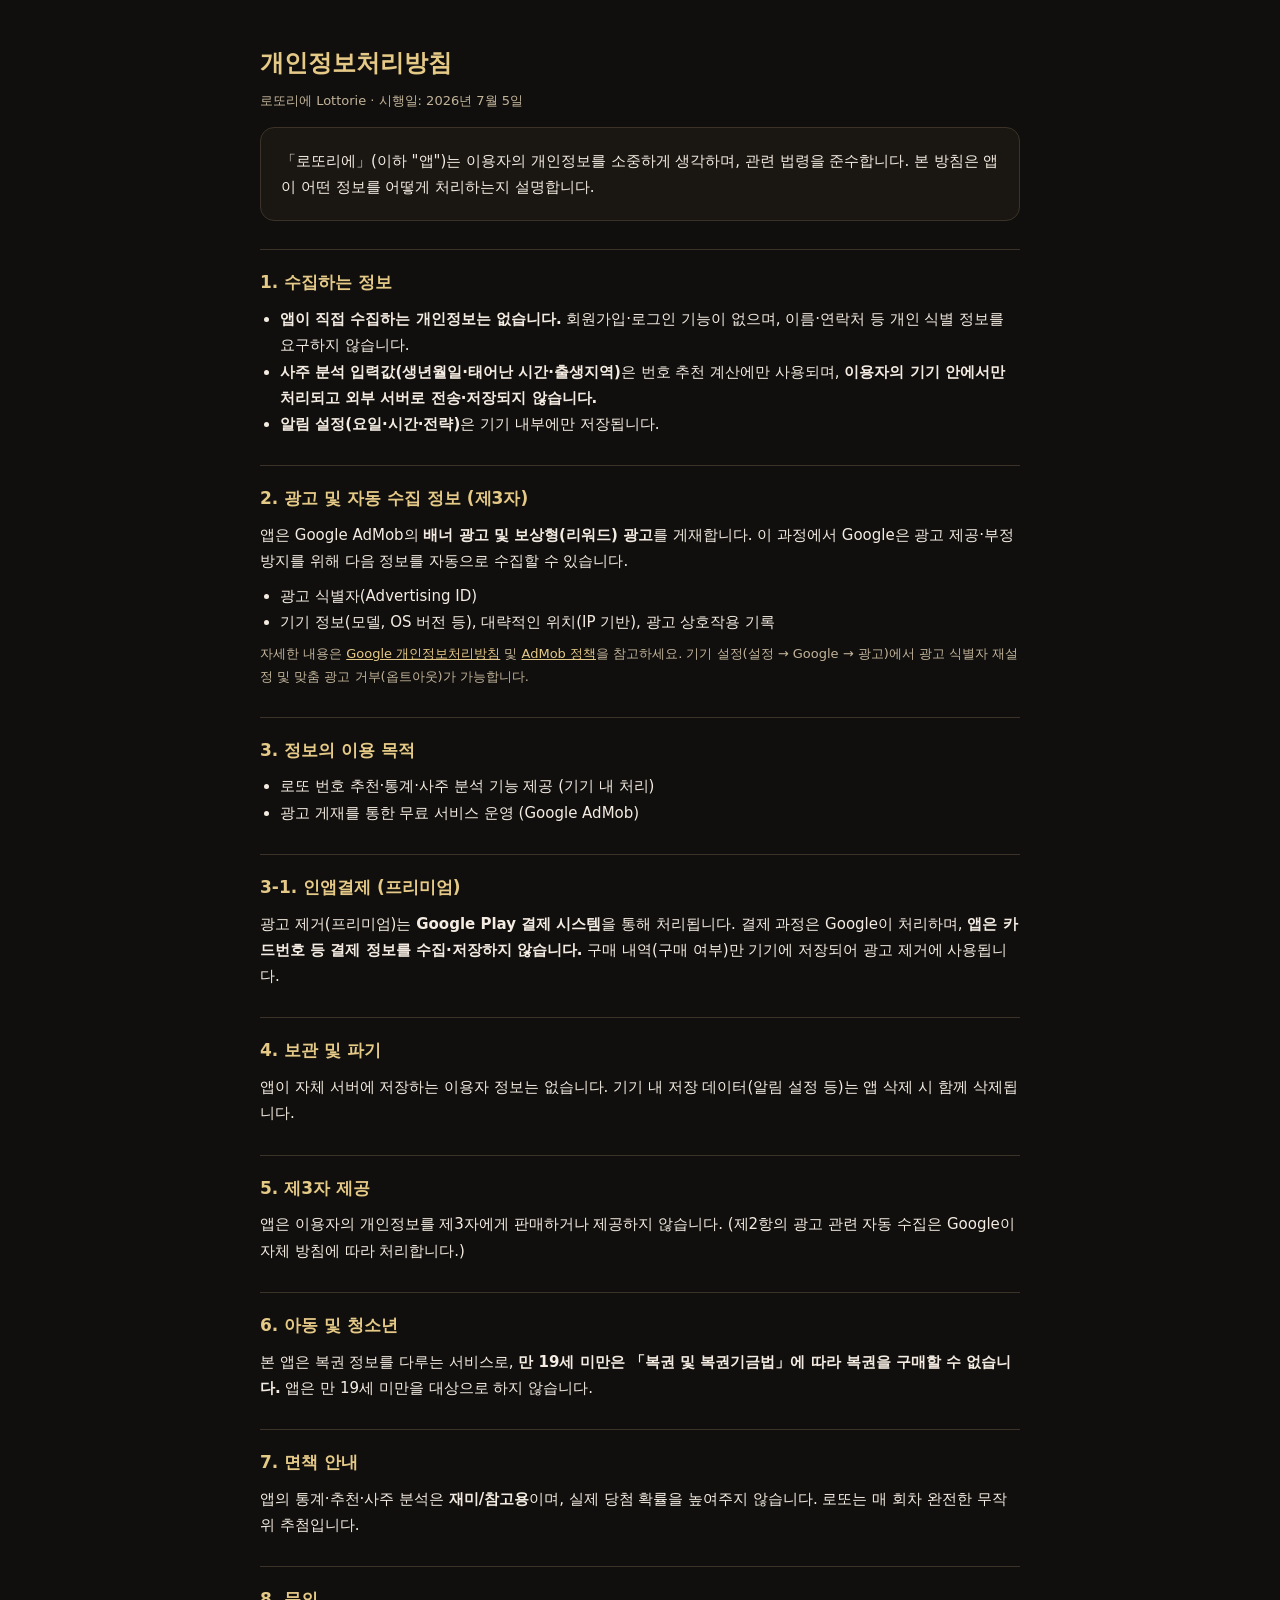
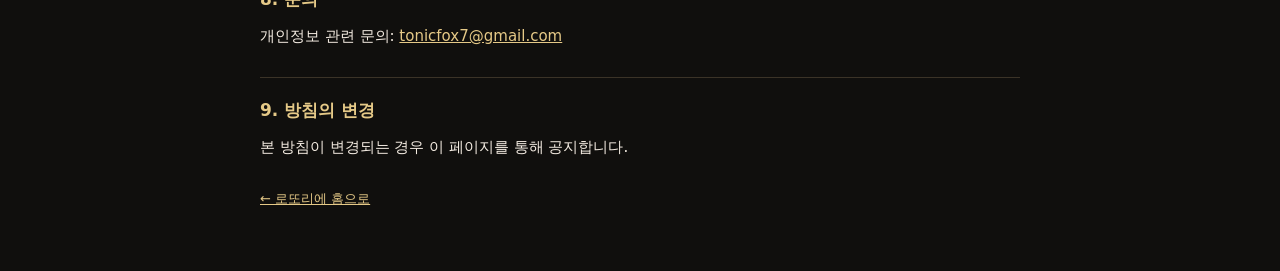
<file: docs/privacy.html>
<!DOCTYPE html>
<html lang="ko">
<head>
<meta charset="utf-8">
<meta name="viewport" content="width=device-width, initial-scale=1">
<title>개인정보처리방침 — 로또리에 Lottorie</title>
<style>
:root{--bg:#100f0d;--card:#1a1713;--line:#3b3327;--txt:#f4ece2;--muted:#c2b49b;--gold:#e5c987;}
*{box-sizing:border-box;margin:0;padding:0}
body{font-family:'Malgun Gothic','Apple SD Gothic Neo',system-ui,sans-serif;
background:var(--bg);color:var(--txt);line-height:1.75;padding:24px 16px 60px}
.wrap{max-width:760px;margin:0 auto}
h1{font-size:24px;color:var(--gold);margin:18px 0 6px}
h2{font-size:17px;color:var(--gold);margin:28px 0 8px;padding-top:18px;border-top:1px solid var(--line)}
p,li{font-size:15px;color:var(--txt)}
ul{padding-left:20px;margin:8px 0}
.muted{color:var(--muted);font-size:13px}
.card{background:var(--card);border:1px solid var(--line);border-radius:14px;padding:20px;margin:14px 0}
a{color:var(--gold)}
</style>
</head>
<body>
<div class="wrap">
  <h1>개인정보처리방침</h1>
  <p class="muted">로또리에 Lottorie · 시행일: 2026년 7월 5일</p>

  <div class="card">
    <p>「로또리에」(이하 "앱")는 이용자의 개인정보를 소중하게 생각하며, 관련 법령을
    준수합니다. 본 방침은 앱이 어떤 정보를 어떻게 처리하는지 설명합니다.</p>
  </div>

  <h2>1. 수집하는 정보</h2>
  <ul>
    <li><b>앱이 직접 수집하는 개인정보는 없습니다.</b> 회원가입·로그인 기능이 없으며,
    이름·연락처 등 개인 식별 정보를 요구하지 않습니다.</li>
    <li><b>사주 분석 입력값(생년월일·태어난 시간·출생지역)</b>은 번호 추천 계산에만
    사용되며, <b>이용자의 기기 안에서만 처리되고 외부 서버로 전송·저장되지 않습니다.</b></li>
    <li><b>알림 설정(요일·시간·전략)</b>은 기기 내부에만 저장됩니다.</li>
  </ul>

  <h2>2. 광고 및 자동 수집 정보 (제3자)</h2>
  <p>앱은 Google AdMob의 <b>배너 광고 및 보상형(리워드) 광고</b>를 게재합니다.
  이 과정에서 Google은 광고 제공·부정방지를 위해 다음 정보를 자동으로 수집할 수 있습니다.</p>
  <ul>
    <li>광고 식별자(Advertising ID)</li>
    <li>기기 정보(모델, OS 버전 등), 대략적인 위치(IP 기반), 광고 상호작용 기록</li>
  </ul>
  <p class="muted">자세한 내용은
  <a href="https://policies.google.com/privacy" target="_blank">Google 개인정보처리방침</a> 및
  <a href="https://support.google.com/admob/answer/6128543" target="_blank">AdMob 정책</a>을
  참고하세요. 기기 설정(설정 → Google → 광고)에서 광고 식별자 재설정 및 맞춤 광고
  거부(옵트아웃)가 가능합니다.</p>

  <h2>3. 정보의 이용 목적</h2>
  <ul>
    <li>로또 번호 추천·통계·사주 분석 기능 제공 (기기 내 처리)</li>
    <li>광고 게재를 통한 무료 서비스 운영 (Google AdMob)</li>
  </ul>

  <h2>3-1. 인앱결제 (프리미엄)</h2>
  <p>광고 제거(프리미엄)는 <b>Google Play 결제 시스템</b>을 통해 처리됩니다.
  결제 과정은 Google이 처리하며, <b>앱은 카드번호 등 결제 정보를 수집·저장하지 않습니다.</b>
  구매 내역(구매 여부)만 기기에 저장되어 광고 제거에 사용됩니다.</p>

  <h2>4. 보관 및 파기</h2>
  <p>앱이 자체 서버에 저장하는 이용자 정보는 없습니다. 기기 내 저장 데이터(알림 설정 등)는
  앱 삭제 시 함께 삭제됩니다.</p>

  <h2>5. 제3자 제공</h2>
  <p>앱은 이용자의 개인정보를 제3자에게 판매하거나 제공하지 않습니다.
  (제2항의 광고 관련 자동 수집은 Google이 자체 방침에 따라 처리합니다.)</p>

  <h2>6. 아동 및 청소년</h2>
  <p>본 앱은 복권 정보를 다루는 서비스로, <b>만 19세 미만은 「복권 및 복권기금법」에 따라
  복권을 구매할 수 없습니다.</b> 앱은 만 19세 미만을 대상으로 하지 않습니다.</p>

  <h2>7. 면책 안내</h2>
  <p>앱의 통계·추천·사주 분석은 <b>재미/참고용</b>이며, 실제 당첨 확률을 높여주지 않습니다.
  로또는 매 회차 완전한 무작위 추첨입니다.</p>

  <h2>8. 문의</h2>
  <p>개인정보 관련 문의: <a href="mailto:tonicfox7@gmail.com">tonicfox7@gmail.com</a></p>

  <h2>9. 방침의 변경</h2>
  <p>본 방침이 변경되는 경우 이 페이지를 통해 공지합니다.</p>

  <p class="muted" style="margin-top:28px"><a href="./">← 로또리에 홈으로</a></p>
</div>
</body>
</html>
</file>
